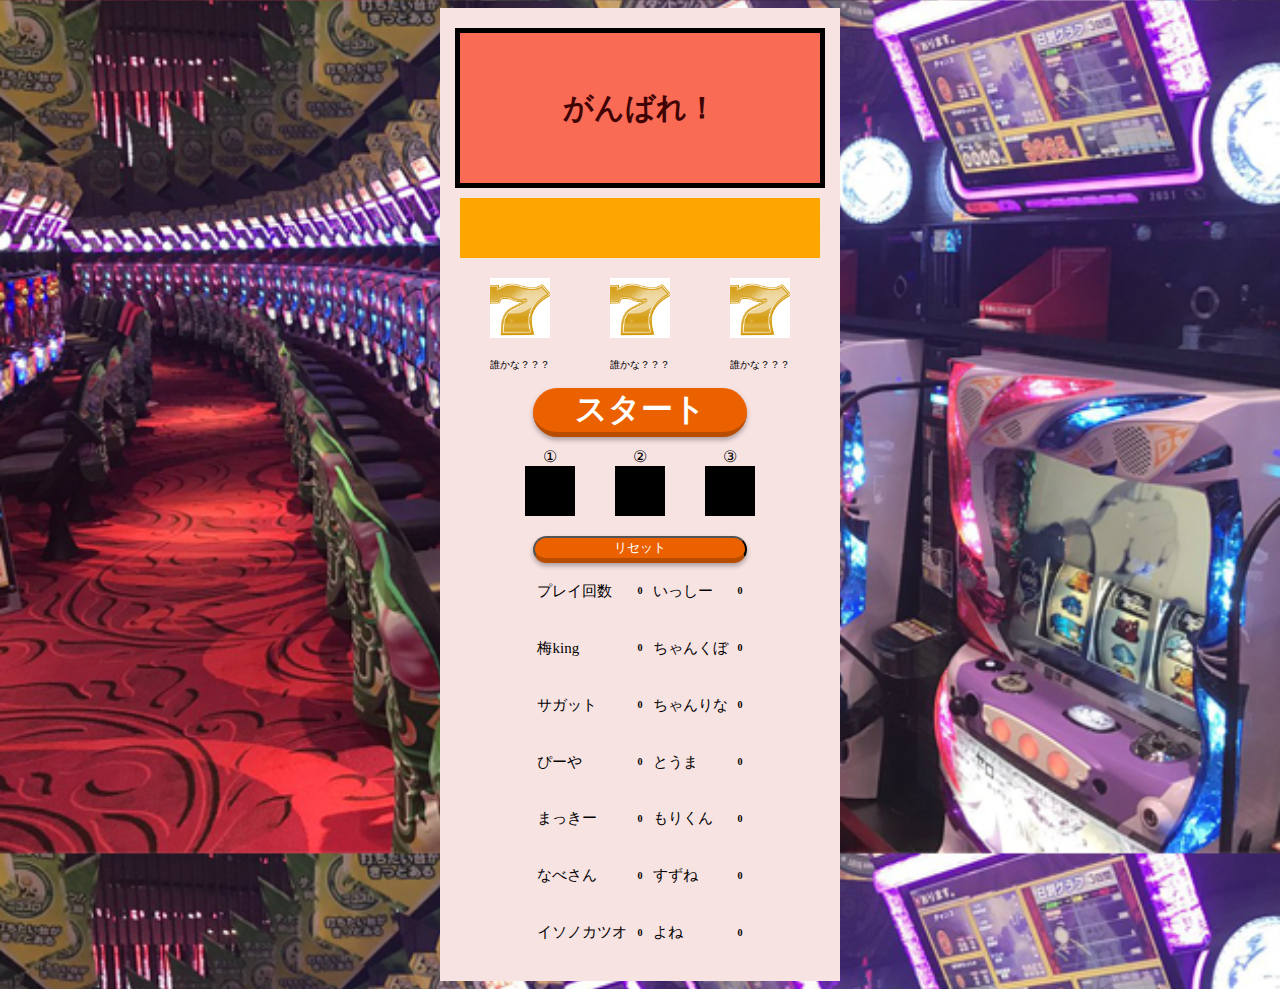
<file: slot.html>
<!DOCTYPE html>
<html lang="jp">
<head>
    <meta charset="UTF-8">
    <meta http-equiv="X-UA-Compatible" content="IE=edge">
    <meta name="viewport" content="width=device-width, initial-scale=1.0">
    <link rel="stylesheet" href="style.css">
    <title>Sapporo UNIT5th Slot</title>
</head>
<body>
<section class="play-field">
    <div class="画面枠" id="画面枠">
    <h1 class="画面" id="画面">がんばれ！</h1>
    </div>

    <div class="banner">
        <div class="banner__content">
        <p class="メッセージ" id="メッセージ">毎週土曜はEZO HUBへGO!!!　　　　　　　　　毎週土曜はEZO HUBへGO!!!</p>
    </div>
    </div>

    <div class="リール">
    <a href="#" target="_blank" id="pdf1"><img src="ラッキーセブン色違い.png" class="リール１" id="リール１"></img></a>
    <a href="#" target="_blank" id="pdf2"><img src="ラッキーセブン色違い.png" class="リール２" id="リール２"></img></a> 
    <a href="#" target="_blank" id="pdf3"><img src="ラッキーセブン色違い.png" class="リール３" id="リール２"></img></a>
</div>
    

<ul class="あだな表示">
    <li class="あだな１" id="あだな１">誰かな？？？</li>
    <li class="あだな２" id="あだな２">誰かな？？？</li>
    <li class="あだな３" id="あだな３">誰かな？？？</li>
</ul>


    <div class="スタートボタン">
    <h1 class="スタートボタン内">スタート</h1>
    </div>

    <ul class="順番表示">
        <li class="順番１">①</li>
        <li class="順番２">②</li>
        <li class="順番３">③</li>
    </ul>

    <div class="ストップボタン">
    <h1 class="ストップボタン１">●</h1>
    <h1 class="ストップボタン２">●</h1>
    <h1 class="ストップボタン３">●</h1>
    </div>

 
    
    <input type="button" value="リセット"  class="reload" >

    <table class="table">
        <tr class="行">
            <td>プレイ回数</td>
            <td><h6 class="playcounta" id="playcounta">0</h6></td>
        <!-- </tr>
        <tr class="行"> -->
            <td>いっしー</td>
            <td><h6 class="S01counta" id="S01counta">0</h6></td>
        </tr>
        <tr class="行">
            <td>梅king</td>
            <td><h6 class="S02counta" id="S02counta">0</h6></td>
        <!-- </tr>
        <tr class="行"> -->
            <td>ちゃんくぼ</td>
            <td><h6 class="S03counta" id="S03counta">0</h6></td>
        </tr>
        <tr class="行">
            <td>サガット</td>
            <td><h6 class="S04counta" id="S04counta">0</h6></td>
        <!-- </tr>
        <tr class="行"> -->
            <td>ちゃんりな</td>
            <td><h6 class="S05counta" id="S05counta">0</h6></td>
        </tr>
        <tr class="行">
            <td>ぴーや</td>
            <td><h6 class="S06counta" id="S06counta">0</h6></td>
        <!-- </tr>
        <tr class="行"> -->
            <td>とうま</td>
            <td><h6 class="S08counta" id="S08counta">0</h6></td>
        </tr>
        <tr class="行">
            <td>まっきー</td>
            <td><h6 class="S09counta" id="S09counta">0</h6></td>
        <!-- </tr>
        <tr class="行"> -->
            <td>もりくん</td>
            <td><h6 class="S10counta" id="S10counta">0</h6></td>
        </tr>
        <tr class="行">
            <td>なべさん</td>
            <td><h6 class="S11counta" id="S11counta">0</h6></td>
        <!-- </tr>
        <tr class="行"> -->
            <td>すずね</td>
            <td><h6 class="S12counta" id="S12counta">0</h6></td>
        </tr>
        <tr class="行">
            <td>イソノカツオ</td>
            <td><h6 class="S13counta" id="S13counta">0</h6></td>
        <!-- </tr>
        <tr class="行"> -->
            <td>よね</td>
            <td><h6 class="S14counta" id="S14counta">0</h6></td>
        </tr>

    </table>

</section>

    <audio src="garo_se08.mp3" id="play-startbutton"></audio>
    <audio src="キャンセル6.mp3" id="play-stopbutton"></audio>
    <audio src="garo_se01_garohoryu.mp3" id="play-reloadbutton"></audio>
    <audio src="picopicomarch.mp3" id="play-bgm"></audio>
    <audio src="garo_se02_pfognavi.mp3" id="reach"></audio>
    <audio src="クイズ不正解1.mp3" id="non-reach"></audio>
    <audio src="garo_se05_gzanbaken.mp3" id="congratulation"></audio>
    <script src="https://ajax.googleapis.com/ajax/libs/jquery/3.6.0/jquery.min.js"></script>
    <script src="slot.js"></script>
</body>
</html>
</file>
<file: style.css>
body{
    background-image: url(パチスロ店内.jpg);
    background-size:100%;
}

.play-field{
    width: 400px;
    margin:0 auto;
    background-color: rgb(248, 227, 227);
    padding:20px 0;
}



.画面枠{
    margin: 0 auto;
    text-align: center;
    display: block;
    width: 360px;
    height: 200px;
    background-color: #fa6b55;
    height:150px;
    line-height:150px;
    border: 5px solid rgb(0, 0, 0);
    overflow: hidden;
}

.画面枠:hover{
    cursor:pointer;
}

.画面{
    margin: 0 ;
    text-align: center;
    color:rgb(64, 3, 3);
    font-size: 30px;
    animation: blink-fast .3s linear infinite;
}

@keyframes blink-fast {
    0% {
        opacity: 0;
      }
    
      20% {
        opacity: 1;
    }
}

.banner {
    display: block;
    height: 60px; 
    width: 360px; 
    background-color: orange;
    margin:10px auto;
    overflow: hidden; 
    padding: 0;
}

.banner__content {
    display: inline-block;
    color: rgb(115, 2, 2); 
    font-weight: bold;
    padding-left: 100%;
    white-space: nowrap; 
    height: 60px;
    animation: animate-banner 3.5s linear infinite; /* アニメーションを設定 */
}
.banner__content > * {
    display: inline-block; 
}
@keyframes animate-banner {
    0% {
      transform: translateX(0);
    }
    100% {
      transform: translateX(-100%);
    }
}

.リール{
    display: flex;
    margin: 0 auto;
    height: 60px;
    padding: 10px 0;
    width: 360px;
}

.リール１{
    width: 60px;
    height: auto;
    margin: 0 30px;
}

.リール２{
    width: 60px;
    height: auto;
    margin: 0 30px;
}

.リール３{
    width: 60px;
    height: auto;
    margin: 0 30px;
}



.あだな表示{
    display: flex;
    margin: 0 auto;
    padding: 10px 0;
    width: 360px;
    height: 20px;
    list-style: none;
}

.あだな１{
    width: 90px;
    height: auto;
    margin: 0 15px 20px;
    font-size: 10px;
    text-align: center;
}

.あだな２{
    width: 90px;
    height: auto;
    margin: 0 15px 20px;
    font-size: 10px;
    text-align: center;
}

.あだな３{
    width: 90px;
    height: auto;
    margin: 0 15px 20px;
    font-size: 10px;
    text-align: center;
}

.スタートボタン内{
    margin: 0 auto;
    text-align: center;
    display: block;
    width: 214px;
    background-color: #eb6100;
    color:#fff;
    cursor: pointer;
    border-radius: 5vh;
    border-bottom: 5px solid #b84c00;
    -webkit-box-shadow: 0 3px 5px rgba(0, 0, 0, .3);
    box-shadow: 0 3px 5px rgba(0, 0, 0, .3);
}

.スタートボタン内:hover{
    background: #e06208;
    margin-top: 3px;
    border-bottom: 2px solid #b84c00;
}

.順番表示{
    display: flex;
    margin: 10px 25px 0;
    text-align: center;
    width: 360px;
    list-style: none;
}

.順番１{
    width: 50px;
    margin: 0 20px;
    text-align: center;
}

.順番２{
    width: 50px;
    margin: 0 20px;
    text-align: center;
}

.順番３{
    width: 50px;
    margin: 0 20px;
    text-align: center;
}


.ストップボタン{
    display: flex;
    margin: 0 auto;
    text-align: center;
    width: 270px;
}

.ストップボタン１{
    width: 50px;
    height: 50px;
    display: block;
    background-color: black;
    margin: 0 20px 20px;
    cursor: pointer;
    line-height:50px;
}


.ストップボタン２{
    width: 50px;
    height: 50px;
    display: block;
    background-color: black;
    margin: 0 20px 20px;
    cursor: pointer;
    line-height:50px;
}

.ストップボタン３{
    width: 50px;
    height: 50px;
    display: block;
    background-color: black;
    margin: 0 20px 20px;
    cursor: pointer;
    line-height:50px;
}


.reload{
    margin: 0 auto;
    text-align: center;
    display: block;
    width: 214px;
    background-color: #eb6100;
    color:#fff;
    cursor: pointer;
    border-radius: 5vh;
    border-bottom: 5px solid #b84c00;
    -webkit-box-shadow: 0 3px 5px rgba(0, 0, 0, .3);
    box-shadow: 0 3px 5px rgba(0, 0, 0, .3);
}

.reload:hover{
    background: #e06208;
    margin-top: 3px;
    border-bottom: 2px solid #b84c00;
}


.table{
    margin:0 auto;
    height: 50px;
    font-size: 15px;
    border: #707070 1 solid;
}

.行{
    height: 5px;
    border: #707070 1 solid;
}

td{
    padding:0 5px;
    border: #707070 1 solid;
}

table{
    margin: 0;
padding: 0;
border: 0;
font-size: 100%;
font: inherit;
vertical-align: baseline;
border-collapse: collapse;
border-spacing: 0;
/* display: block; */
line-height: 1;
list-style: none;
quotes: none;
content: '';
content: none;
}
</file>
